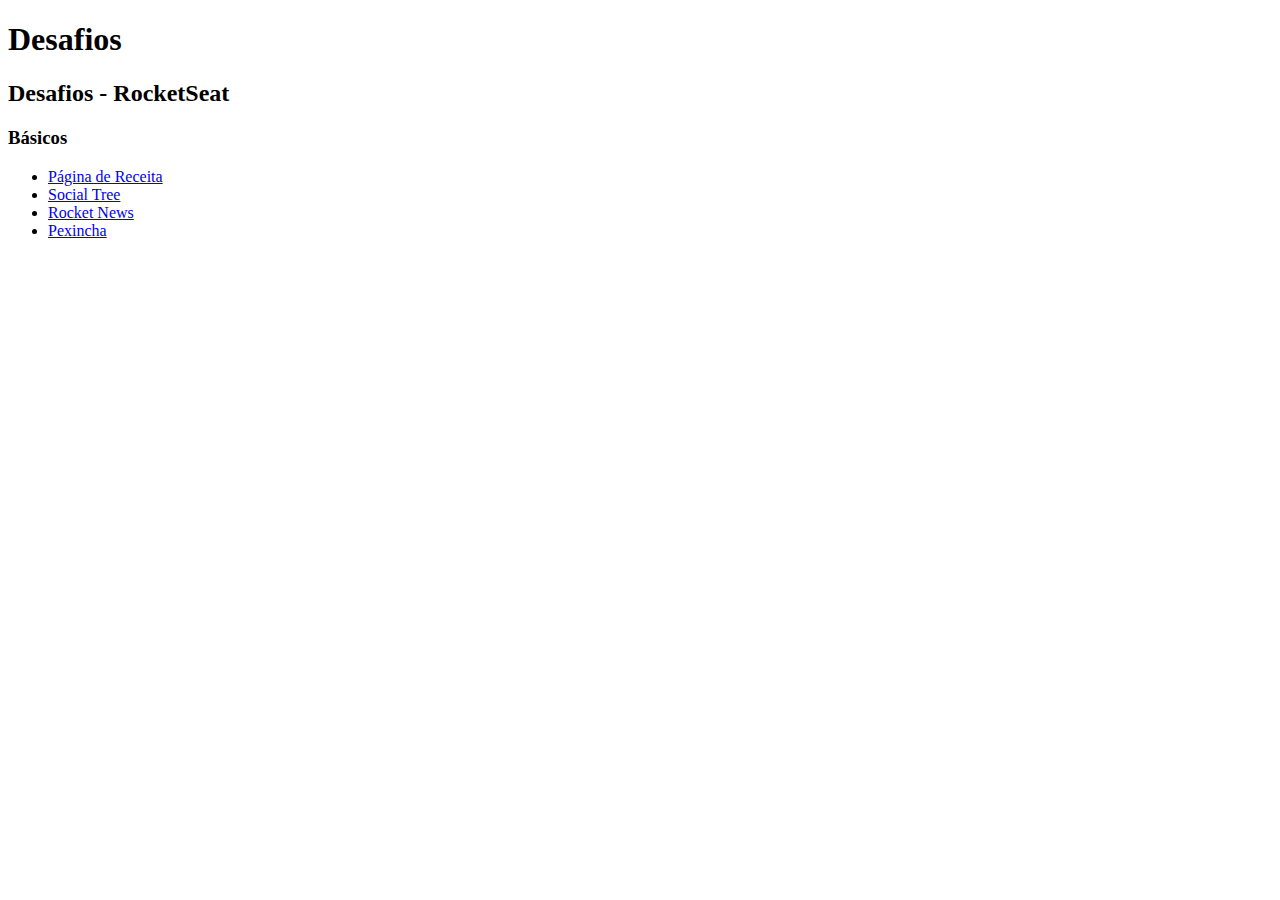
<file: index.html>
<!DOCTYPE html>
<html lang="pt-br">
<head>
    <meta charset="UTF-8">
    <meta name="viewport" content="width=device-width, initial-scale=1.0">
    <title>Desafios - Frontend</title>
</head>
<body>
    <h1>Desafios</h1>

    <h2>Desafios - RocketSeat</h2>
    <h3>Básicos</h3>
    <ul>
        <li> <a href="basico/pagina-receita/index.html">Página de Receita</a> </li>
        <li> <a href="basico/social-tree/index.html">Social Tree</a> </li>
        <li> <a href="basico/rocket-news/index.html">Rocket News</a> </li>
        <li> <a href="Pexincha/index.html">Pexincha</a> </li>
    </ul>
</body>
</html>
</file>
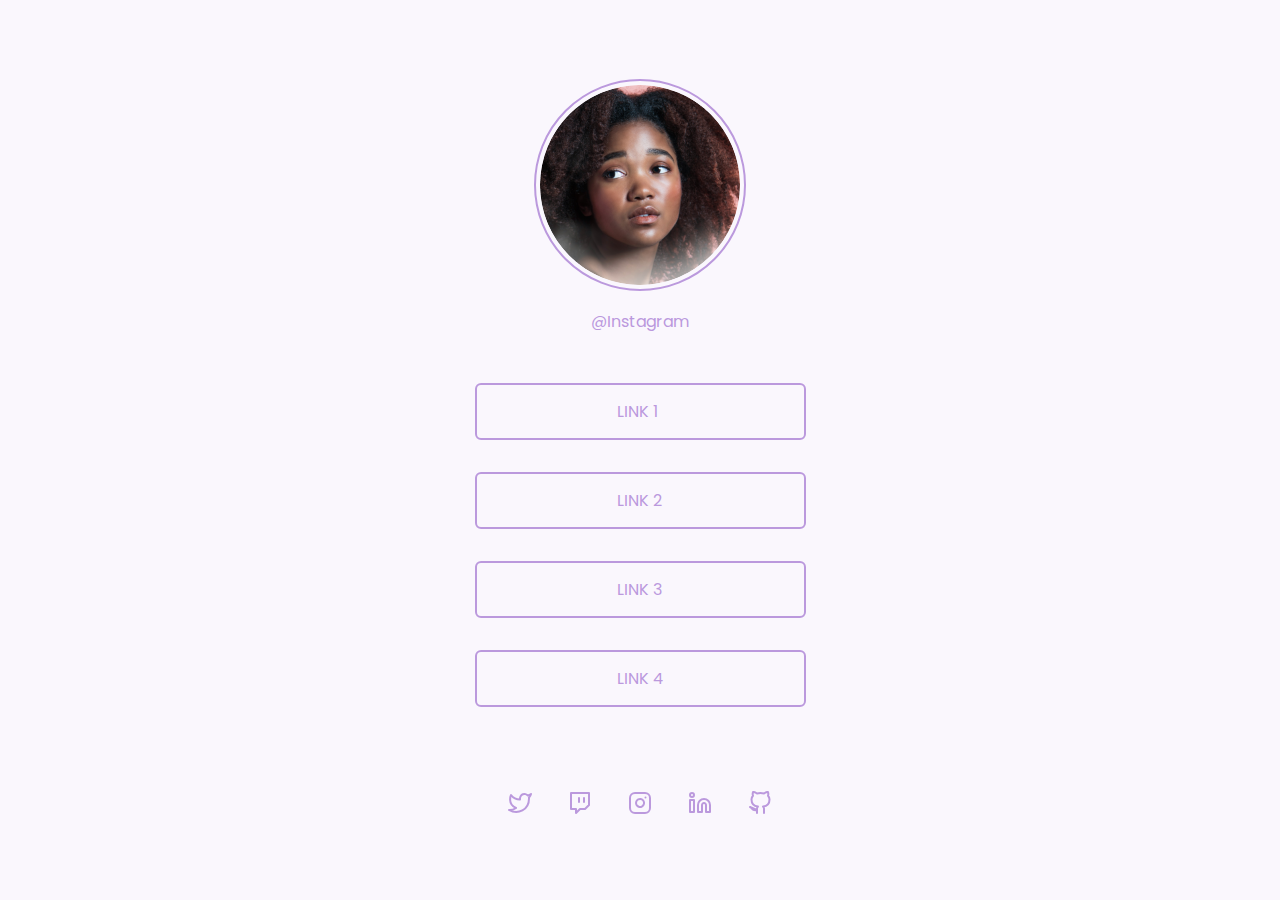
<file: social-tree/index.html>
<!DOCTYPE html>
<html lang="pt-br">
<head>
    <meta charset="UTF-8">
    <meta name="viewport" content="width=device-width, initial-scale=1.0">
    <link rel="stylesheet" href="css/style.css">
    <title>Social Tree</title>
</head>
<body>

    <main>
        <header id="perfil">
            <img src="assets/assets/Mask Group.png" alt="Imagem de perfil">

            <h1>@Instagram</h1>
        </header>

        <div id="lista-link">
            <a href="">LINK 1</a>
            <a href="">LINK 2</a>
            <a href="">LINK 3</a>
            <a href="">LINK 4</a>
        </div>

        <div id="lista-redes">
            <a href="#"><img src="assets/assets/twitter.svg" alt=""></a>
            <a href="#"><img src="assets/assets/twitch.svg" alt=""></a>
            <a href="#"><img src="assets/assets/instagram.svg" alt=""></a>
            <a href="#"><img src="assets/assets/linkedin.svg" alt=""></a>
            <a href="#"><img src="assets/assets/github.svg" alt=""></a>
        </div>
    </main>
    
</body>
</html>
</file>
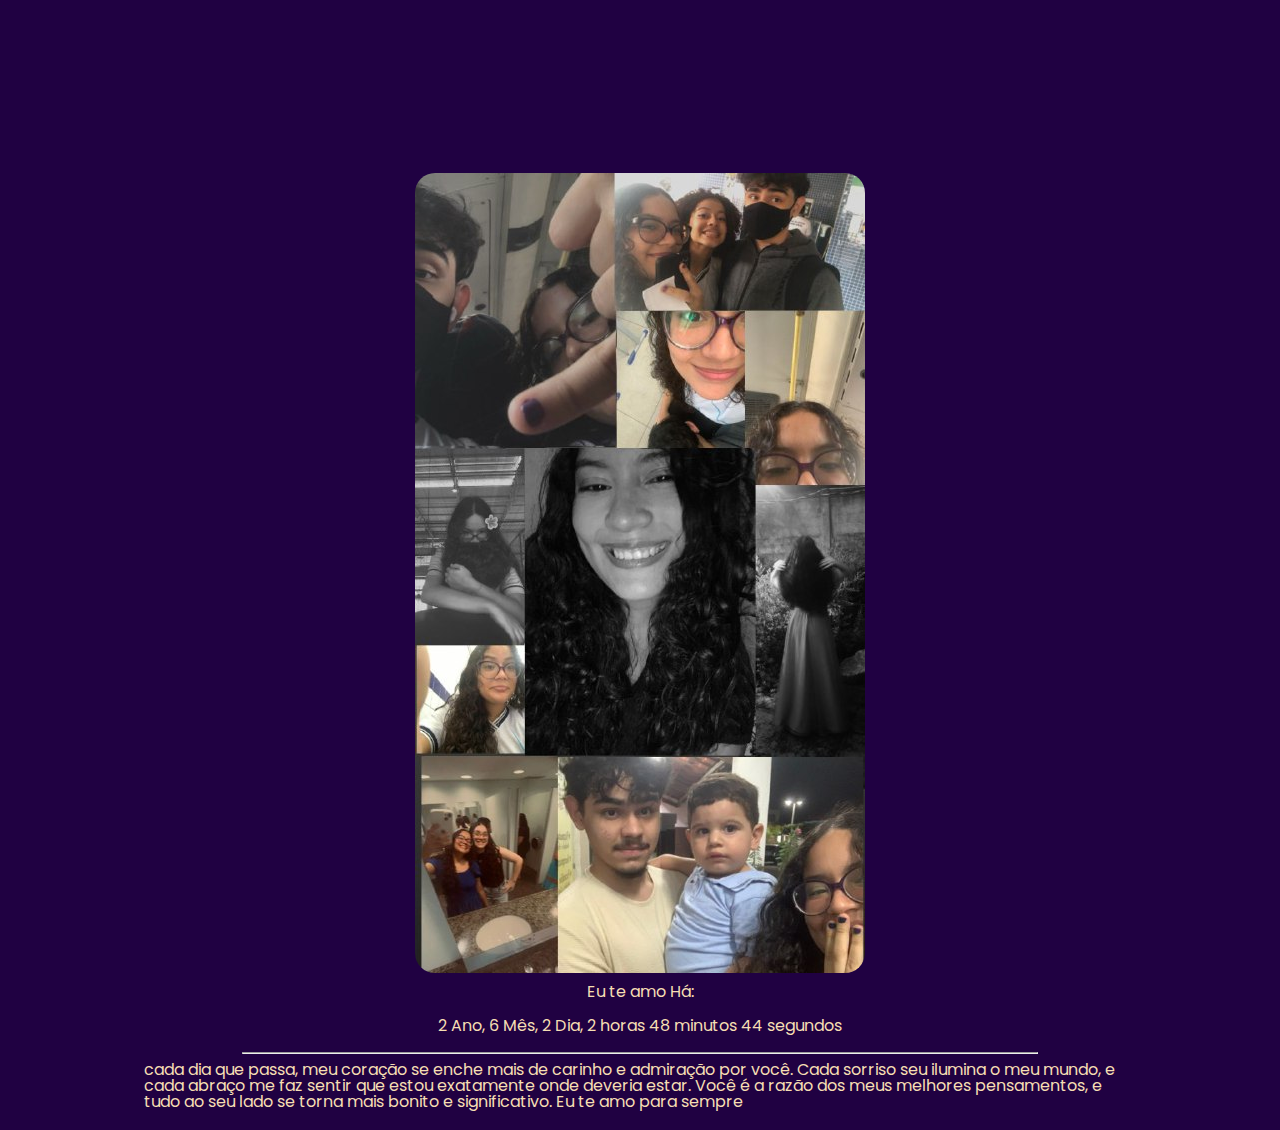
<file: memory.html>
<!DOCTYPE html>
<html lang="pt-br">

<head>
    <meta charset="UTF-8">
    <meta name="viewport" content="width=device-width, initial-scale=1.0">
    <link rel="stylesheet" href="css/reset.css">
    <link rel="stylesheet" href="css/styleMemory.css">
    <link rel="shortcut icon" href="assets/love.png" type="image/x-icon">
    <title>Memory</title>
</head>

<body>

    <header>
        <iframe id="containerSpotify" style="border-radius:12px" src="https://open.spotify.com/embed/track/2o2xhyri4aJUtgMGkf5P0J?utm_source=generator" frameBorder="0"  allow="autoplay; clipboard-write; encrypted-media; fullscreen; picture-in-picture" loading="lazy"></iframe>
    </header>

    <main>
        <div id="fotoContainer">
            <img id="foto" src="assets/FOTO.jpg" alt="">
        </div>

        <h2 id="title">Eu te amo Há:</h2>

        <div id="horarioContainer">
            <h2 id="tempo-decorrido"></h2>
        </div>

    </main>

    <footer>

        <hr>

        <p>cada dia que passa, meu coração se enche mais de carinho e admiração por você. Cada sorriso seu ilumina o meu mundo, e cada abraço me faz sentir que estou exatamente onde deveria estar. Você é a razão dos meus melhores pensamentos, e tudo ao seu lado se torna mais bonito e significativo. Eu te amo para sempre</p>
    </footer>
    
    <script src="js/scriptMemory.js" defer></script>
</body>

</html>
</file>
<file: social-tree/css/style.css>
@import url('https://fonts.googleapis.com/css2?family=Poppins:ital,wght@0,100;0,200;0,300;0,400;0,500;0,600;0,700;0,800;0,900;1,100;1,200;1,300;1,400;1,500;1,600;1,700;1,800;1,900&display=swap');

* {
    margin: 0;
    padding: 0;
    box-sizing: border-box;
}

:root {
    --body-bg-color: #FAF7FD;
    --purple: #BB99DD;
}

body {
    font-family: 'Poppins';
    background-color: var(--body-bg-color);
}

main {
    display: flex;
    flex-direction: column;
    justify-content: center;
    align-items: center;
    max-width: 100%;
    height: 100vh;
}

#perfil {
    display: flex;
    flex-direction: column;
    justify-content: center;
    align-items: center;
    margin-bottom: 33px;
}

#perfil img {
    border: 2px solid var(--purple);
    padding: 4px;
    border-radius: 180px;
}

#perfil h1 {
    font-weight: normal;
    font-size: 16px;
    padding-top: 18px;
    color: var(--purple);
}

#lista-link {
    display: flex;
    flex-direction: column;
    margin-bottom: 68px;
}

#lista-link a {
    color: var(--purple);
    text-decoration: none;
    border: 2px solid;
    border-radius: 6px;
    font-size: 16px;
    padding: 14px 140px;
    margin: 16px;
}

#lista-link a:hover{
    border-color: #9c40ff;
    transition: 100ms;
}

#lista-redes a{
    padding: 16px;
}
</file>
<file: css/styleMemory.css>
@import url('https://fonts.googleapis.com/css2?family=Poppins:ital,wght@0,100;0,200;0,300;0,400;0,500;0,600;0,700;0,800;0,900;1,100;1,200;1,300;1,400;1,500;1,600;1,700;1,800;1,900&display=swap');
@import url('https://fonts.googleapis.com/css2?family=Press+Start+2P&display=swap');

:root {
    --bg-color: rgb(32, 1, 66);
}

body {
    font-family: "Poppins", sans-serif;
    background-color: var(--bg-color);

    display: flex;
    flex-direction: column;
    justify-content: center;
    align-items: center;

    margin: 20px;
}

#containerFoto {
    height: 80%;
    width: 80%;
}

h2{
    text-align: center;
    padding-top: 8px;
}

#foto{
    border-radius: 20px;
}


#horarioContainer {
    display: flex;
    justify-content: center;
    padding: 10px;
}

h2 {
    color: wheat;
}

footer {
    width: 80%;
}

footer hr {
    width: 80%;
    color: rgb(58, 0, 121);
}

footer p {
    color: wheat;
}

/* #containerSpotify {
    width: 300px;
    height: 100px;
}

#fotoContainer img {
    width: 80%;
    height: 80%;
    border-radius: 18px;
}

main hr {
    color: rgb(58, 0, 121);
}

footer {
    width: 30%;
    color: white;
    text-align: center;
}

 */


/* 

footer p {
    border: 2px solid;
    color: white;
} */
</file>
